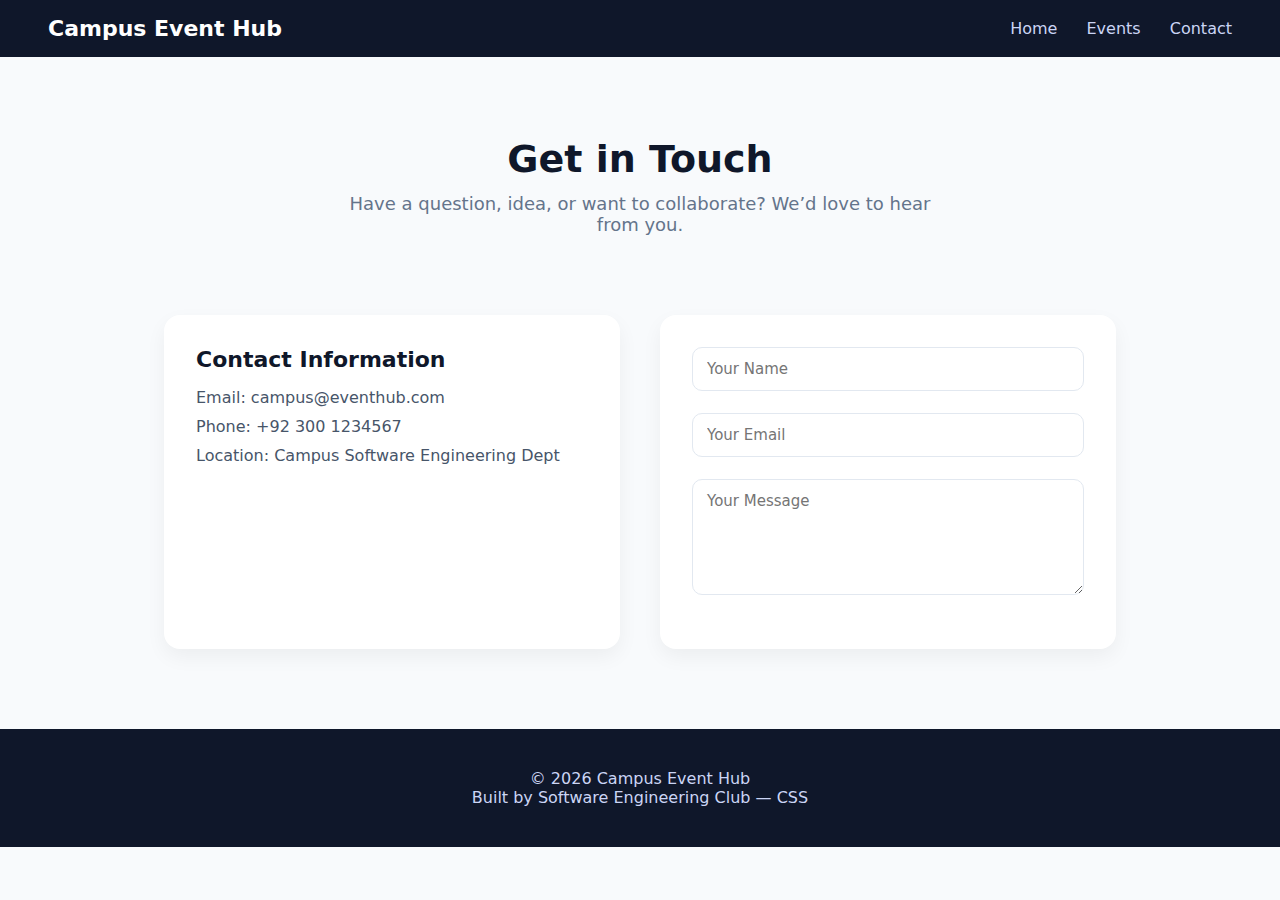
<file: contact.html>
<!DOCTYPE html>
<html lang="en">

<head>
    <meta charset="UTF-8">
    <meta name="viewport" content="width=device-width, initial-scale=1.0">
    <title>Contact | Campus Event Hub</title>
    <link rel="stylesheet" href="style.css">
</head>

<body>

    <!-- Navbar -->
    <header>
        <nav>
            <h1>Campus Event Hub</h1>
            <div class="nav-links">
                <a href="index.html">Home</a>
                <a href="events.html">Events</a>
                <a href="contact.html">Contact</a>
            </div>
        </nav>
    </header>

    <!-- Contact Hero -->
    <section class="contact-hero">
        <h2>Get in Touch</h2>
        <p>
            Have a question, idea, or want to collaborate?
            We’d love to hear from you.
        </p>
    </section>

    <!-- Contact Section -->
    <section class="contact-container">

        <!-- Info -->
        <div class="contact-info">
            <h3>Contact Information</h3>
            <p>Email: campus@eventhub.com</p>
            <p>Phone: +92 300 1234567</p>
            <p>Location: Campus Software Engineering Dept</p>
        </div>

        <!-- Form -->
        <form class="contact-form" id="contactForm">
            <input type="text" id="name" placeholder="Your Name">
            <small class="error" id="nameError"></small>

            <input type="email" id="email" placeholder="Your Email">
            <small class="error" id="emailError"></small>

            <textarea rows="5" id="message" placeholder="Your Message"></textarea>
            <small class="error" id="messageError"></small>
            <small class="success" id="formSuccess"></small>


        </form>


    </section>

    <!-- Footer -->
    <footer>
        <p>© 2026 Campus Event Hub</p>
        <p>Built by Software Engineering Club — CSS</p>
    </footer>

    <script src="script.js"></script>


</body>

</html>
</file>
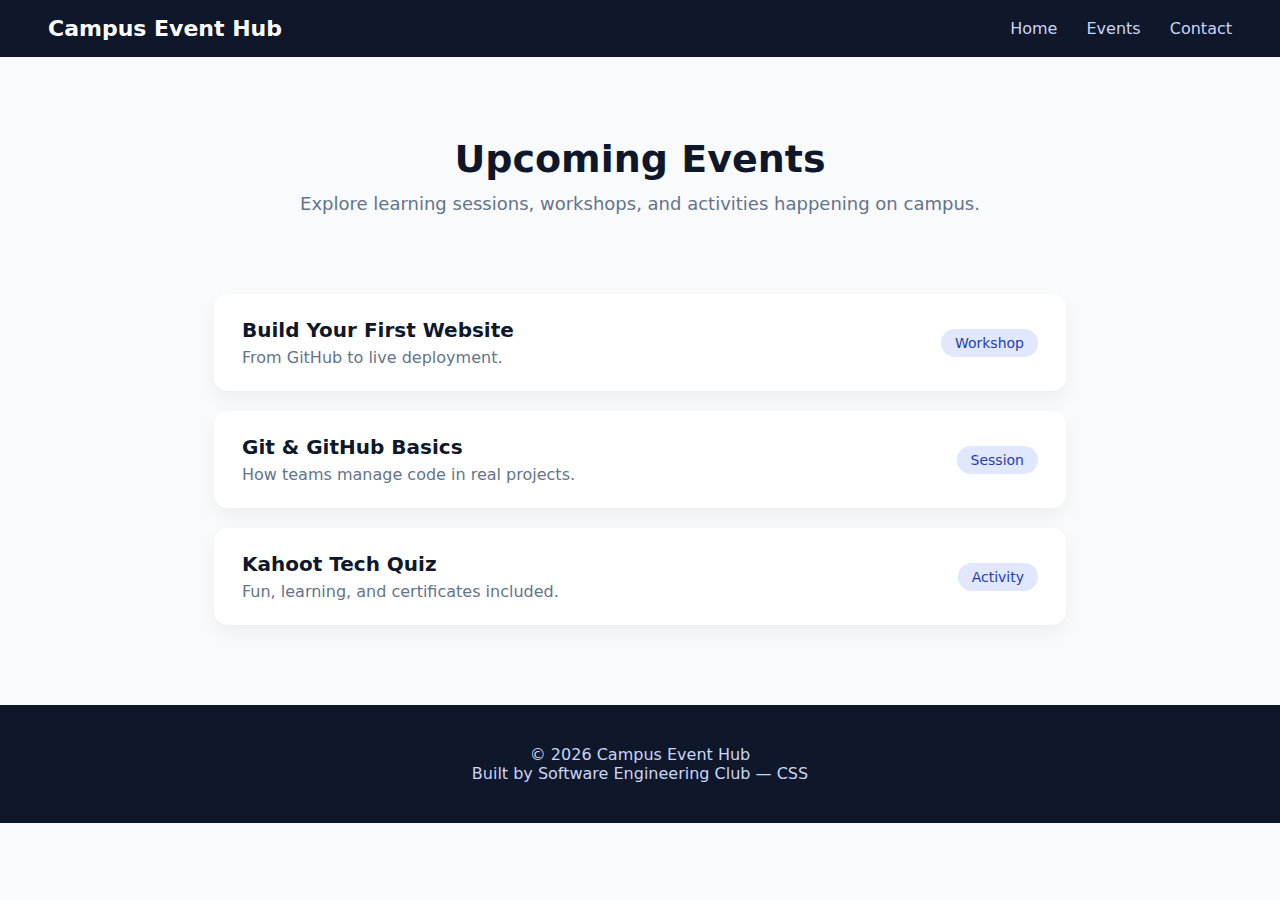
<file: events.html>
<!DOCTYPE html>
<html lang="en">

<head>
    <meta charset="UTF-8">
    <title>Events | Campus Event Hub</title>
    <link rel="stylesheet" href="style.css">
</head>

<body>

    <!-- Navbar -->
    <header>
        <nav>
            <h1>Campus Event Hub</h1>
            <div class="nav-links">
                <a href="index.html">Home</a>
                <a href="events.html">Events</a>
                <a href="contact.html">Contact</a>
            </div>
        </nav>
    </header>

    <!-- Page Intro -->
    <section class="events-hero">
        <h2>Upcoming Events</h2>
        <p>
            Explore learning sessions, workshops, and activities happening on campus.
        </p>
    </section>

    <!-- Events List -->
    <section class="events-container">
        <div class="event-card">
            <div class="event-info">
                <h3>Build Your First Website</h3>
                <p>From GitHub to live deployment.</p>
            </div>
            <span class="event-tag">Workshop</span>
        </div>

        <div class="event-card">
            <div class="event-info">
                <h3>Git & GitHub Basics</h3>
                <p>How teams manage code in real projects.</p>
            </div>
            <span class="event-tag">Session</span>
        </div>

        <div class="event-card">
            <div class="event-info">
                <h3>Kahoot Tech Quiz</h3>
                <p>Fun, learning, and certificates included.</p>
            </div>
            <span class="event-tag">Activity</span>
        </div>
    </section>

    <!-- Footer -->
    <footer>
        <p>© 2026 Campus Event Hub</p>
        <p>Built by Software Engineering Club — CSS</p>
    </footer>

</body>


</html>
</file>
<file: style.css>
* {
    margin: 0;
    padding: 0;
    box-sizing: border-box;
    font-family: system-ui, sans-serif;
  }

  body {
    background: #f8fafc;
    color: #0f172a;
  }
  
  
  header {
    background: #0f172a;
    padding: 16px 48px;
  }

  nav {
    max-width: 1200px;
    margin: auto;
    display: flex;
    justify-content: space-between;
    align-items: center;
  }
  

  nav h1 {
    color: white;
    font-size: 22px;
  }

  .nav-links a {
    color: #cbd5f5;
    margin-left: 24px;
    text-decoration: none;
    
  }
  
    .nav-links a:hover {
        color: #e0e7ff;
    }

    .hero {
        max-width: 1200px;
        margin: 100px auto;
        padding: 0 24px;
        display: grid;
        grid-template-columns: 1.3fr 1fr;
        gap: 60px;
        align-items: center;
      }
      

      .hero h2 {
        font-size: 46px;
        line-height: 1.1;
      }
      
      .hero p {
        margin: 24px 0;
        color: #475569;
        font-size: 19px;
        max-width: 500px;
      }
      

      .btn {
        display: inline-block;
        background: #2563eb;
        color: white;
        padding: 14px 28px;
        border-radius: 8px;
        text-decoration: none;
      }

      .btn:hover {
        background: #1e40af;
      }

      .btn.secondary {
        background: transparent;
        color: #2563eb;
        border: 2px solid #2563eb;
        margin-left: 16px;
      }
      
      .btn.secondary:hover {
        background: #2563eb;
        color: white;
      }
      
      
      .hero img {
        width: 100%;
      }


      .features {
        background: white;
        padding: 80px 24px;
      }
      
      .features h3 {
        text-align: center;
        font-size: 32px;
        margin-bottom: 50px;
      }
      
      .feature-grid {
        max-width: 1100px;
        margin: auto;
        display: grid;
        grid-template-columns: repeat(auto-fit, minmax(260px, 1fr));
        gap: 32px;
      }
      
      .feature {
        background: #f1f5f9;
        padding: 28px;
        border-radius: 12px;
      }
      
      .feature h4 {
        margin-bottom: 10px;
        font-size: 20px;
      }


      .cta {
        text-align: center;
        padding: 80px 24px;
        background: linear-gradient(135deg, #2563eb, #1e40af);
        color: white;
      }
      
      .cta p {
        margin: 16px 0 30px;
        font-size: 18px;
      }
      
      
      footer {
        text-align: center;
        padding: 40px 20px;
        background: #0f172a;
        color: #cbd5f5;
        display: flex;
        align-items: center;
        justify-content: center;
        flex-direction: column;
      }



      /* Events Page */

.events-hero {
  text-align: center;
  padding: 80px 24px 40px;
}

.events-hero h2 {
  font-size: 38px;
  margin-bottom: 12px;
}

.events-hero p {
  color: #64748b;
  font-size: 18px;
}

.events-container {
  max-width: 900px;
  margin: auto;
  padding: 40px 24px 80px;
  display: flex;
  flex-direction: column;
  gap: 20px;
}

.event-card {
  background: white;
  padding: 24px 28px;
  border-radius: 14px;
  display: flex;
  justify-content: space-between;
  align-items: center;
  box-shadow: 0 8px 20px rgba(0,0,0,0.05);
  transition: transform 0.2s ease;
}

.event-card:hover {
  transform: translateY(-4px);
}

.event-info h3 {
  margin-bottom: 6px;
  font-size: 20px;
}

.event-info p {
  color: #64748b;
}

.event-tag {
  background: #e0e7ff;
  color: #1e40af;
  padding: 6px 14px;
  border-radius: 20px;
  font-size: 14px;
}




/* Contact Page */

.contact-hero {
  text-align: center;
  padding: 80px 24px 40px;
}

.contact-hero h2 {
  font-size: 38px;
  margin-bottom: 12px;
}

.contact-hero p {
  color: #64748b;
  font-size: 18px;
  max-width: 600px;
  margin: auto;
}

.contact-container {
  max-width: 1000px;
  margin: auto;
  padding: 40px 24px 80px;
  display: grid;
  grid-template-columns: 1fr 1fr;
  gap: 40px;
}

.contact-info {
  background: white;
  padding: 32px;
  border-radius: 16px;
  box-shadow: 0 8px 20px rgba(0,0,0,0.05);
}

.contact-info h3 {
  margin-bottom: 16px;
  font-size: 22px;
}

.contact-info p {
  margin-bottom: 10px;
  color: #475569;
}

.contact-form {
  background: white;
  padding: 32px;
  border-radius: 16px;
  box-shadow: 0 8px 20px rgba(0,0,0,0.05);
  display: flex;
  flex-direction: column;
  gap: 14px;
}

.contact-form input,
.contact-form textarea {
  padding: 12px 14px;
  border-radius: 10px;
  border: 1px solid #e2e8f0;
  font-size: 15px;
}

.contact-form input:focus,
.contact-form textarea:focus {
  outline: none;
  border-color: #6366f1;
}

.contact-form button {
  background: #6366f1;
  color: white;
  padding: 12px;
  border: none;
  border-radius: 10px;
  font-size: 16px;
  cursor: pointer;
}

.contact-form button:hover {
  background: #4f46e5;
}

/* Mobile */

@media (max-width: 768px) {
  .contact-container {
    grid-template-columns: 1fr;
  }
}

.error {
  color: #dc2626;
  font-size: 13px;
  margin-top: -6px;
}
</file>
